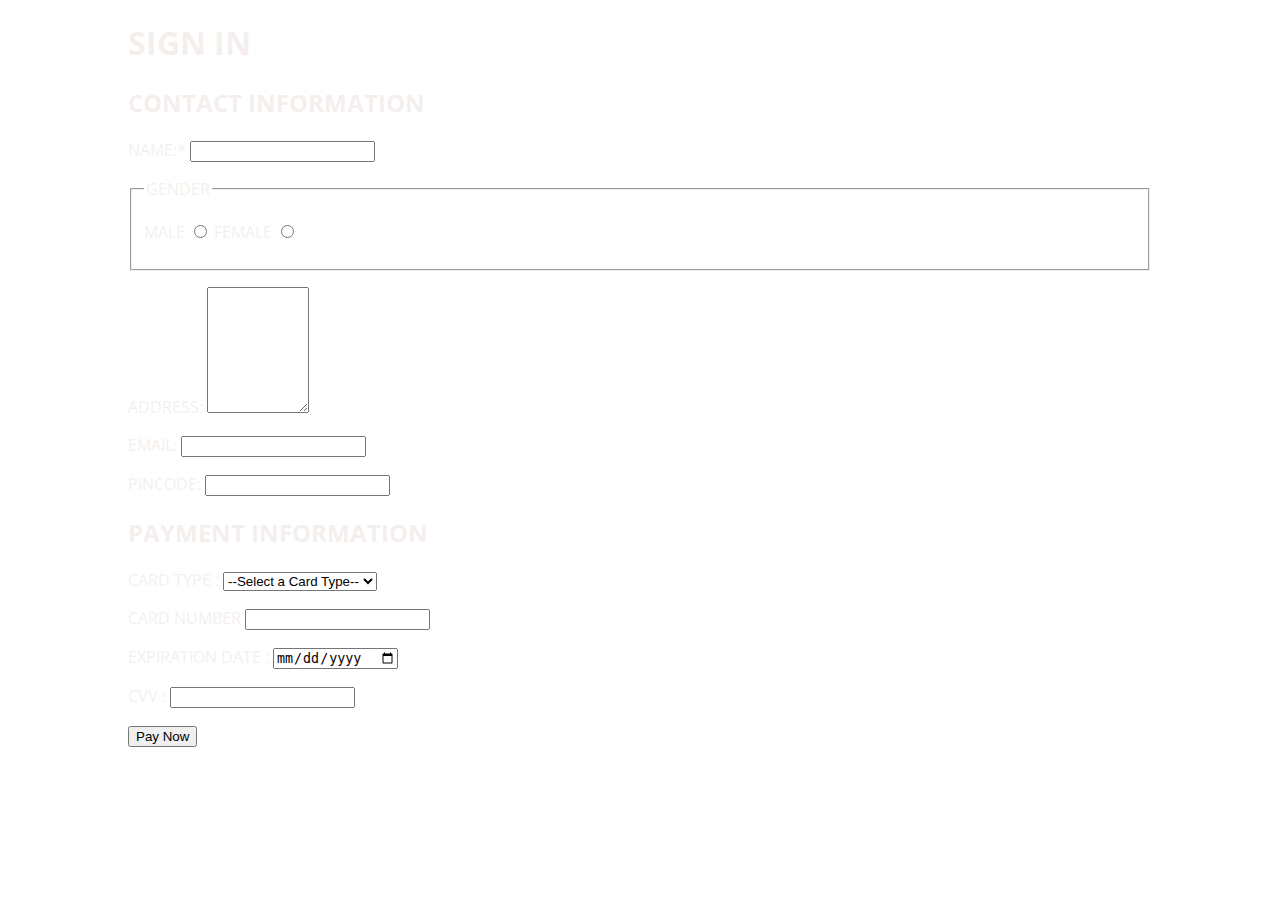
<file: signin.html>
<!DOCTYPE html>
<html lang="en">
<head>
    <meta charset="UTF-8">
    <meta http-equiv="X-UA-Compatible" content="IE=edge">
    <meta name="viewport" content="width=device-width, initial-scale=1.0">
    <link rel="stylesheet" href="https://fonts.googleapis.com/css?family=Open+Sans:400,600,700">
    <link rel="stylesheet" href="signin.css">
    <title> Welocome To Noice69 </title>
</head>
<body>
    <form action=""> 
        <h1>Sign in</h1>
        <h2>Contact Information</h2>
        <p>Name:* <input type ="text" name="names" required ></p>
        <fieldset>
            <legend >Gender</legend>
            <p>
                Male <input type="radio" name="gender" id="male">
                Female <input type="radio" name="gender" id="female">
            </p>
        </fieldset> 
        <p>Address: <textarea name="address" id ="address" cols="10" rows ="8" ></textarea></p>
        <p>Email: <input type="email" name=" email" id ="email"></p>
        <p>Pincode: <input type="number" name="pincode" id ="pincode"></p>
        <h2>Payment Information</h2>
        <p>Card Type :
            <select name = "card_type" id = "card_type">
                <option value ="">--Select a Card Type--</option>
                <option value ="visa">Visa</option>
                <option value ="rupay">Rupay</option>
                <option value ="mastercard">MasterCard</option>
            </select>
        </p>
        <p>
            Card Number <input type="number" name ="card_number" id = "card_number">
        </p>
        <p>
            Expiration Date : <input type ="date" name = "exp_date">
        </p>
        <p>CVV : <input type ="password" name ="cvv" id = "cvv"></p>
        <input type ="submit" value = "Pay Now">

    </form>
    
</body>
</html>
</file>
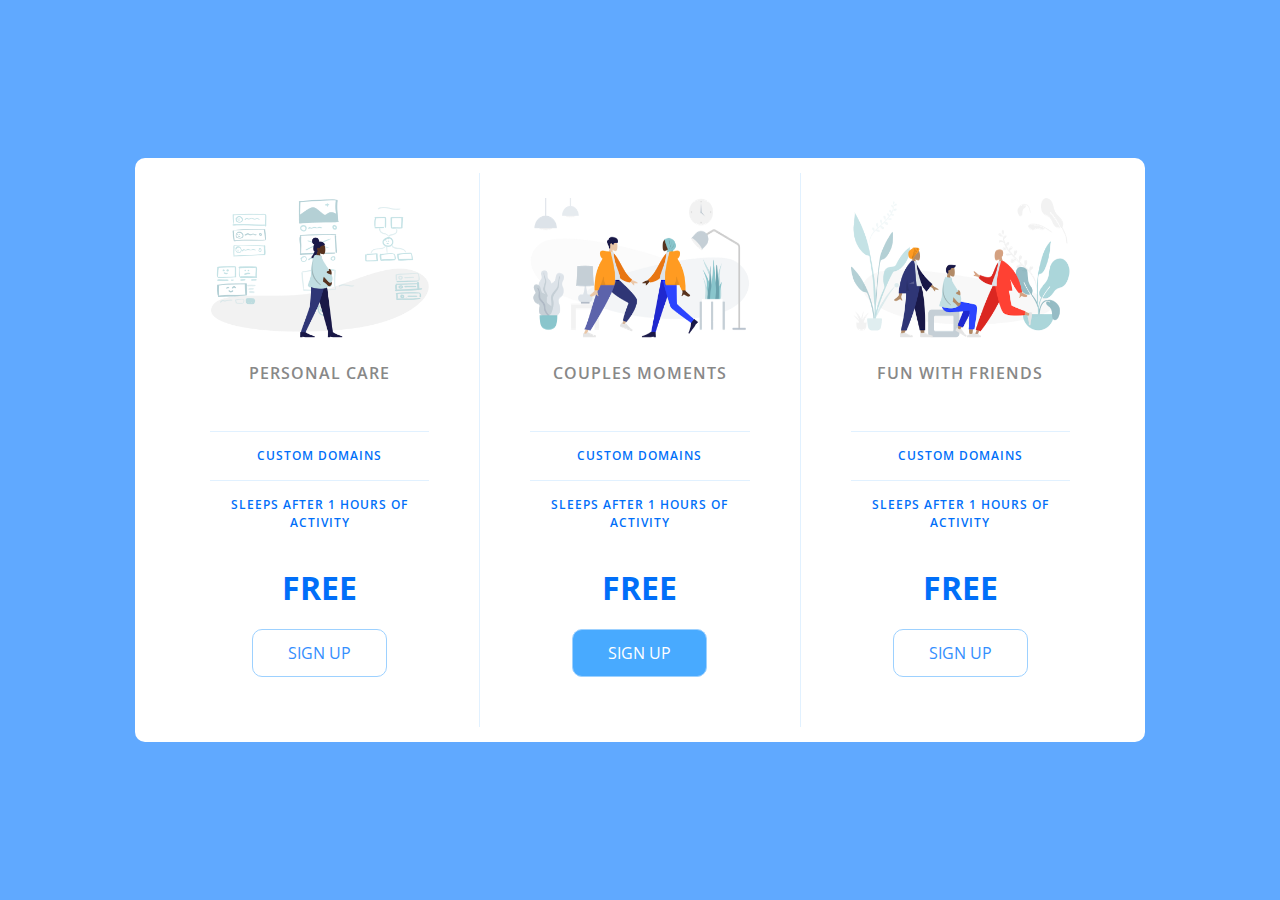
<file: _/1.html>
<!DOCTYPE html>
 <html lang="en">
 <head> 
     <meta charset="UTF-8">
     <meta http-equiv="X-UA-Compatible" content="IE=edge">
     <meta name="viewport" content="width=device-width, initial-scale=1.0">
     <link rel="stylesheet" href="https://fonts.googleapis.com/css?family=Open+Sans:400,600,700">
     <link rel="stylesheet" href="1.css">
     <title>Price Tiers</title>
 </head>
 <body>
     <div class ="panel">
         <div class="pricing-plan">
             <img src="icon1.png" alt="" class ="pricing-image">
             <h2 class ="pricing-header">Personal Care</h2>
             <ul class ="pricing-features">
                 <li class="pricing-features-items">Custom Domains</li>
                 <li class="pricing-features-items">Sleeps after 1 hours of activity <li>
             </ul>
             <span class="pricing-price">Free</span>
             <a href="signin.html" target = "_blank" class="pricing-button" >Sign up</a>
         </div>
          <div class="pricing-plan">
             <img src="icon2.png" alt="" class ="pricing-image">
             <h2 class ="pricing-header">Couples Moments</h2>
             <ul class ="pricing-features">
                 <li class="pricing-features-items">Custom Domains</li>
                 <li class="pricing-features-items">Sleeps after 1 hours of activity <li>
             </ul>
             <span class="pricing-price">Free</span>
             <a href="signin.html" target = "_blank" class="pricing-button is-featured" class="pricing-button">Sign up</a>
         </div>
          <div class="pricing-plan">
             <img src="icon3.png" alt="" class ="pricing-image">
             <h2 class ="pricing-header">Fun With Friends</h2>
             <ul class ="pricing-features">
                 <li class="pricing-features-items">Custom Domains</li>
                 <li class="pricing-features-items">Sleeps after 1 hours of activity <li>
             </ul>
             <span class="pricing-price">Free</span>
             <a href="signin.html" target = "_blank" class="pricing-button">Sign up</a>
         </div>
     </div>
     
 </body>
 </html>
</file>
<file: signin.css>
html {
    box-sizing: border-box;
    font-family: 'Open Sans', sans-serif;
}

body {
    font-family: 'Open Sans', sans-serif;
    text-transform: uppercase;
    color :rgba(243, 238, 236, 0.911);
    width: 80%;
    height: 800px;
    background-size: cover;
    background-position: top ;
    background-image: url("https://images.unsplash.com/photo-1618773928121-c32242e63f39?ixlib=rb-1.2.1&ixid=MnwxMjA3fDB8MHxzZWFyY2h8OXx8aG90ZWx8ZW58MHx8MHx8&auto=format&fit=crop&w=500&q=60");
    margin :  0 auto ;
   }
</file>
<file: _/1.css>
/* http://meyerweb.com/eric/tools/css/reset/ 
   v2.0 | 20110126
   License: none (public domain) */


 html,
 body,
 div,
 span,
 applet,
 object,
 iframe,
 h1,
 h2,
 h3,
 h4,
 h5,
 h6,
 p,
 blockquote,
 pre,
 a,
 abbr,
 acronym,
 address,
 big,
 cite,
 code,
 del,
 dfn,
 em,
 img,
 ins,
 kbd,
 q,
 s,
 samp,
 small,
 strike,
 strong,
 sub,
 sup,
 tt,
 var,
 b,
 u,
 i,
 center,
 dl,
 dt,
 dd,
 ol,
 ul,
 li,
 fieldset,
 form,
 label,
 legend,
 table,
 caption,
 tbody,
 tfoot,
 thead,
 tr,
 th,
 td,
 article,
 aside,
 canvas,
 details,
 embed,
 figure,
 figcaption,
 footer,
 header,
 hgroup,
 menu,
 nav,
 output,
 ruby,
 section,
 summary,
 time,
 mark,
 audio,
 video {
     margin: 0;
     padding: 0;
     border: 0;
     font-size: 100%;
     font: inherit;
     vertical-align: baseline;
 }

 /* HTML5 display-role reset for older browsers */
 article,
 aside,
 details,
 figcaption,
 figure,
 footer,
 header,
 hgroup,
 menu,
 nav,
 section {
     display: block;
 }

 body {
     line-height: 1;
 }

 ol,
 ul {
     list-style: none;
 }

 blockquote,
 q {
     quotes: none;
 }

 blockquote:before,
 blockquote:after,
 q:before,
 q:after {
     content: '';
     content: none;
 }

 table {
     border-collapse: collapse;
     border-spacing: 0;
 }

 html {
     box-sizing: border-box;
     font-family: 'Open Sans', sans-serif;
 }

 body {
     
     background-color: #60a9ff;
     display: flex;
     justify-content: center;
     align-items: center;
     min-height: 100vh;
 }

 .panel {
     background-color: white;
     border-radius: 10px;
     padding: 15px 25px;
     width: 100%;
     max-width: 960px;
     display: flex;
     flex-direction: column;
     text-align: center;
     text-transform: uppercase;
 }

 .pricing-plan {
     border-bottom: 1px solid #e1f1ff;

 }

 .pricing-plan:last-child {
     border-bottom: none;

 }

 .pricing-image {
     margin-bottom: 25px;
     width: 100%;
 }

 .pricing-header {
     color: #888;
     font-weight: 600;
     letter-spacing: 1px;

 }

 .pricing-features {
     margin: 50px 0 25px;
     color: #016ff9;
 }

 .pricing-features-items {
     font-weight: 600;
     letter-spacing: 1px;
     font-size: 12px;
     line-height: 1.5;
     padding: 15px 0;
     border-top: 1px solid #e1f1ff;

 }

 .pricing-price {
     color: #016ff9;
     display: block;
     font-size: 32px;
     font-weight: 700;
 }

 .pricing-button {
     border: 1px solid #9dd1ff;
     border-radius: 10px;
     color: #348efe;
     display: inline-block;
     padding: 15px 35px;
     text-decoration: none;
     margin: 25px 0;
     transition: background-color 200ms ease-in-out;
 }


 

 .pricing-button:hover , .pricing-button:focus{
     background-color: #e1f1ff;
     box-shadow: 0 0.5em 0.5em -0.4em rgb(144, 144, 236);
     transform: translateY(-0.25em);
     cursor: pointer;

 }

 .pricing-button.is-featured
 {
     background-color: #48aaff;
     color: white;
 }

 .pricing-button .is-featured:hover , .pricing-button.is-featured:focus {
     background-color: #1382e3;
     color: white;
 }


@media (min-width :900px)

{
    .panel{
        flex-direction: row;
    }
    .pricing-plan
    {
        border-bottom: none;
        border-right: 1px solid #e1f1ff;
        padding :25px 50px;

    }
    .pricing-plan:last-child{
        border-right: none;
    }

}
</file>
